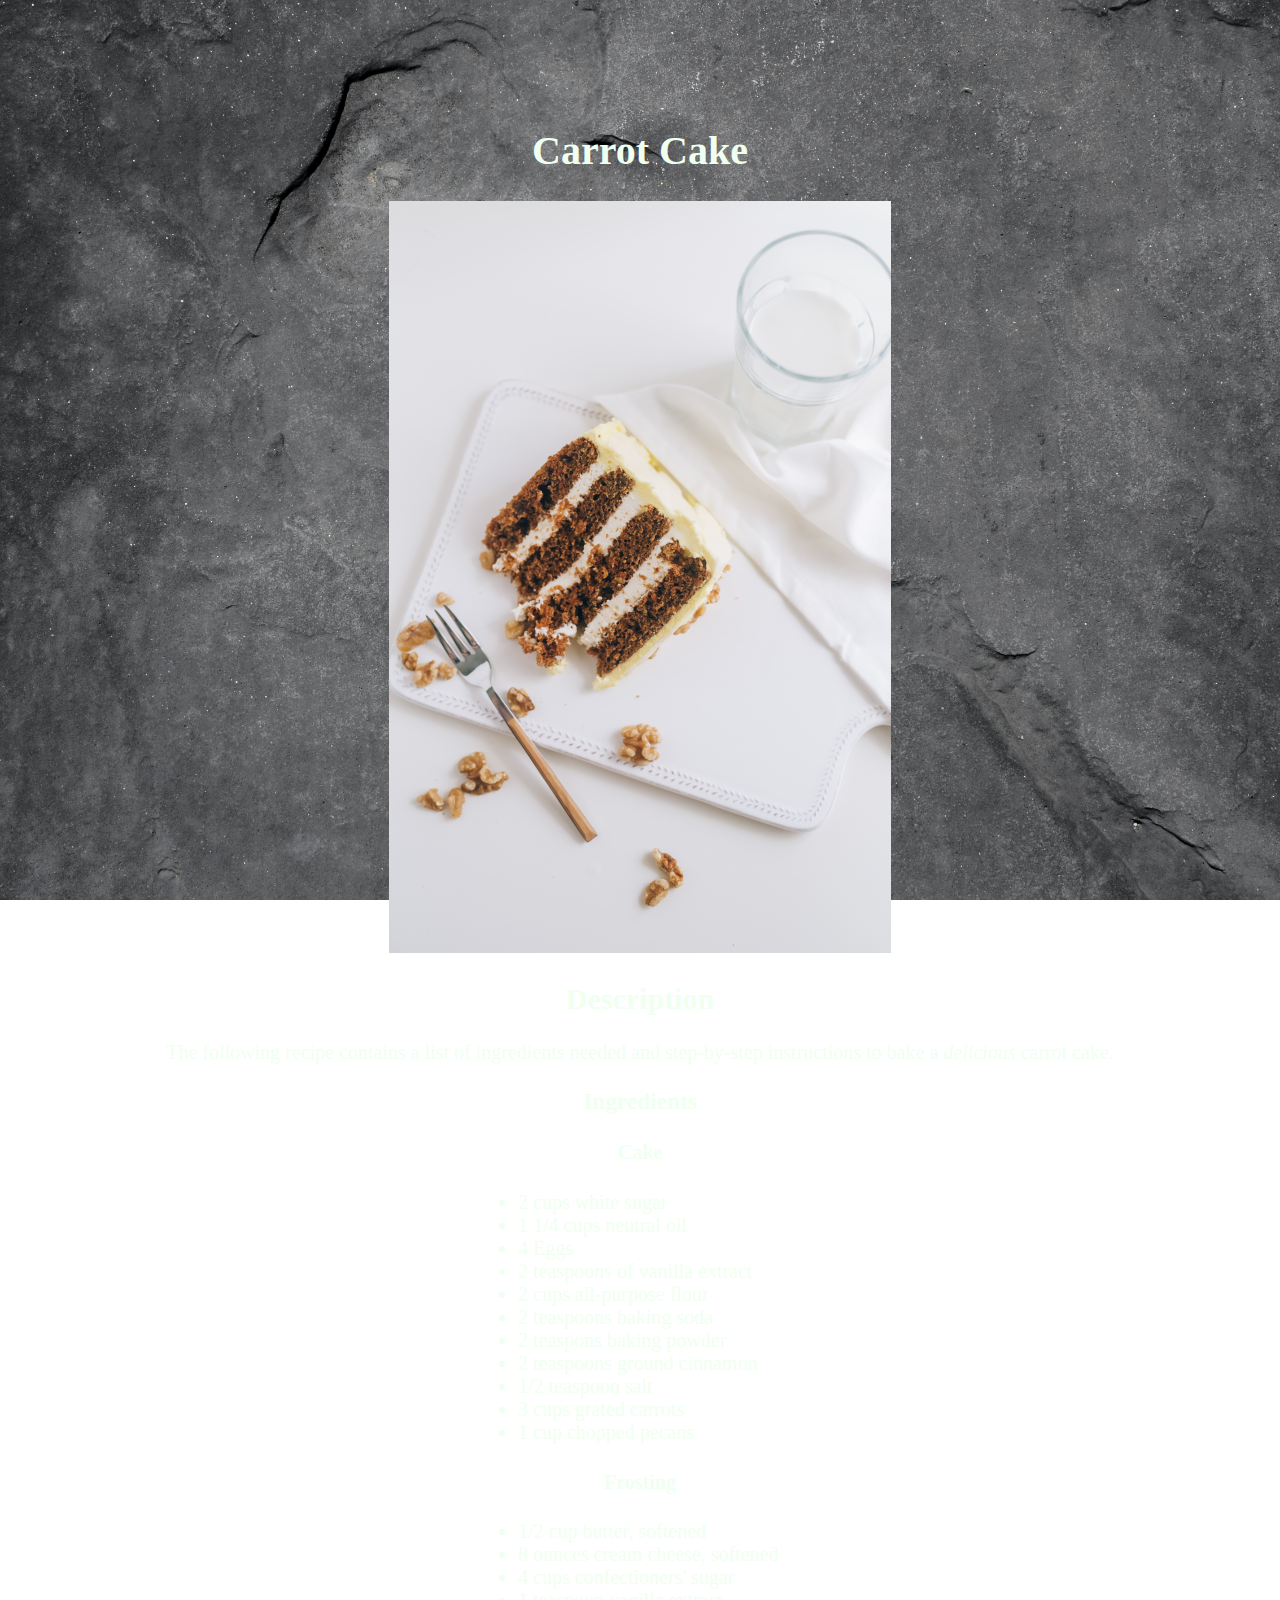
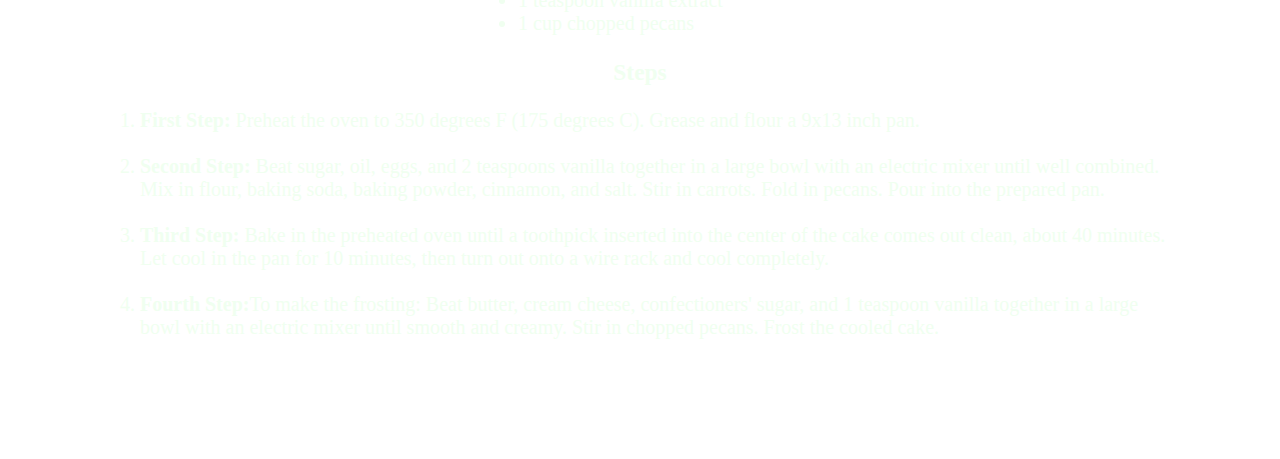
<file: recipes/carrot-cake.html>
<!DOCTYPE html>
<html lang="en" class="recipes">
<head>
    <meta charset="UTF-8">
    <meta http-equiv="X-UA-Compatible" content="IE=edge">
    <meta name="viewport" content="width=device-width, initial-scale=1.0">
    <title>Odin Recipes</title>
    <link rel="stylesheet" href="../styles.css">
</head>
<body class="bodyre">
    <h1>Carrot Cake</h1>

    <img src="../images/carrot-cake-img.jpg" width="502" height="752" alt="Here is an image of a carrot cake">
    
    <h2>Description</h2>

    <p>The following recipe contains a list of ingredients needed and step-by-step instructions to bake a <em>delicious</em> carrot cake.</p>

    <h3>Ingredients</h3>

    <h4>Cake</h4>

    <ul>
        <li>2 cups white sugar</li>
        <li>1 1/4 cups neutral oil</li>
        <li>4 Eggs</li>
        <li>2 teaspoons of vanilla extract</li>
        <li>2 cups all-purpose flour</li>
        <li>2 teaspoons baking soda</li>
        <li>2 teaspons baking powder</li>
        <li>2 teaspoons ground cinnamon</li>
        <li>1/2 teaspoon salt</li>
        <li>3 cups grated carrots</li>
        <li>1 cup chopped pecans</li>

    </ul>

    <h4>Frosting</h4>

    <ul>
        <li>1/2 cup butter, softened</li>
        <li>8 ounces cream cheese, softened</li>
        <li>4 cups confectioners' sugar</li>
        <li>1 teaspoon vanilla extract</li>
        <li>1 cup chopped pecans</li>
    </ul>

    <h3>Steps</h3>

    <ol>
        <li><strong>First Step:</strong> Preheat the oven to 350 degrees F (175 degrees C). Grease and flour a 9x13 inch pan.</li>
        <br>
        <li><strong>Second Step:</strong> Beat sugar, oil, eggs, and 2 teaspoons vanilla together in a large bowl with an electric mixer until well combined. Mix in flour, baking soda, baking powder, cinnamon, and salt. Stir in carrots. Fold in pecans. Pour into the prepared pan.</li>
        <br>
        <li><strong>Third Step:</strong> Bake in the preheated oven until a toothpick inserted into the center of the cake comes out clean, about 40 minutes. Let cool in the pan for 10 minutes, then turn out onto a wire rack and cool completely.</li>
        <br>
        <li><strong>Fourth Step:</strong>To make the frosting: Beat butter, cream cheese, confectioners' sugar, and 1 teaspoon vanilla together in a large bowl with an electric mixer until smooth and creamy. Stir in chopped pecans. Frost the cooled cake.</li>
    </ol>
</body>
</html>
</file>
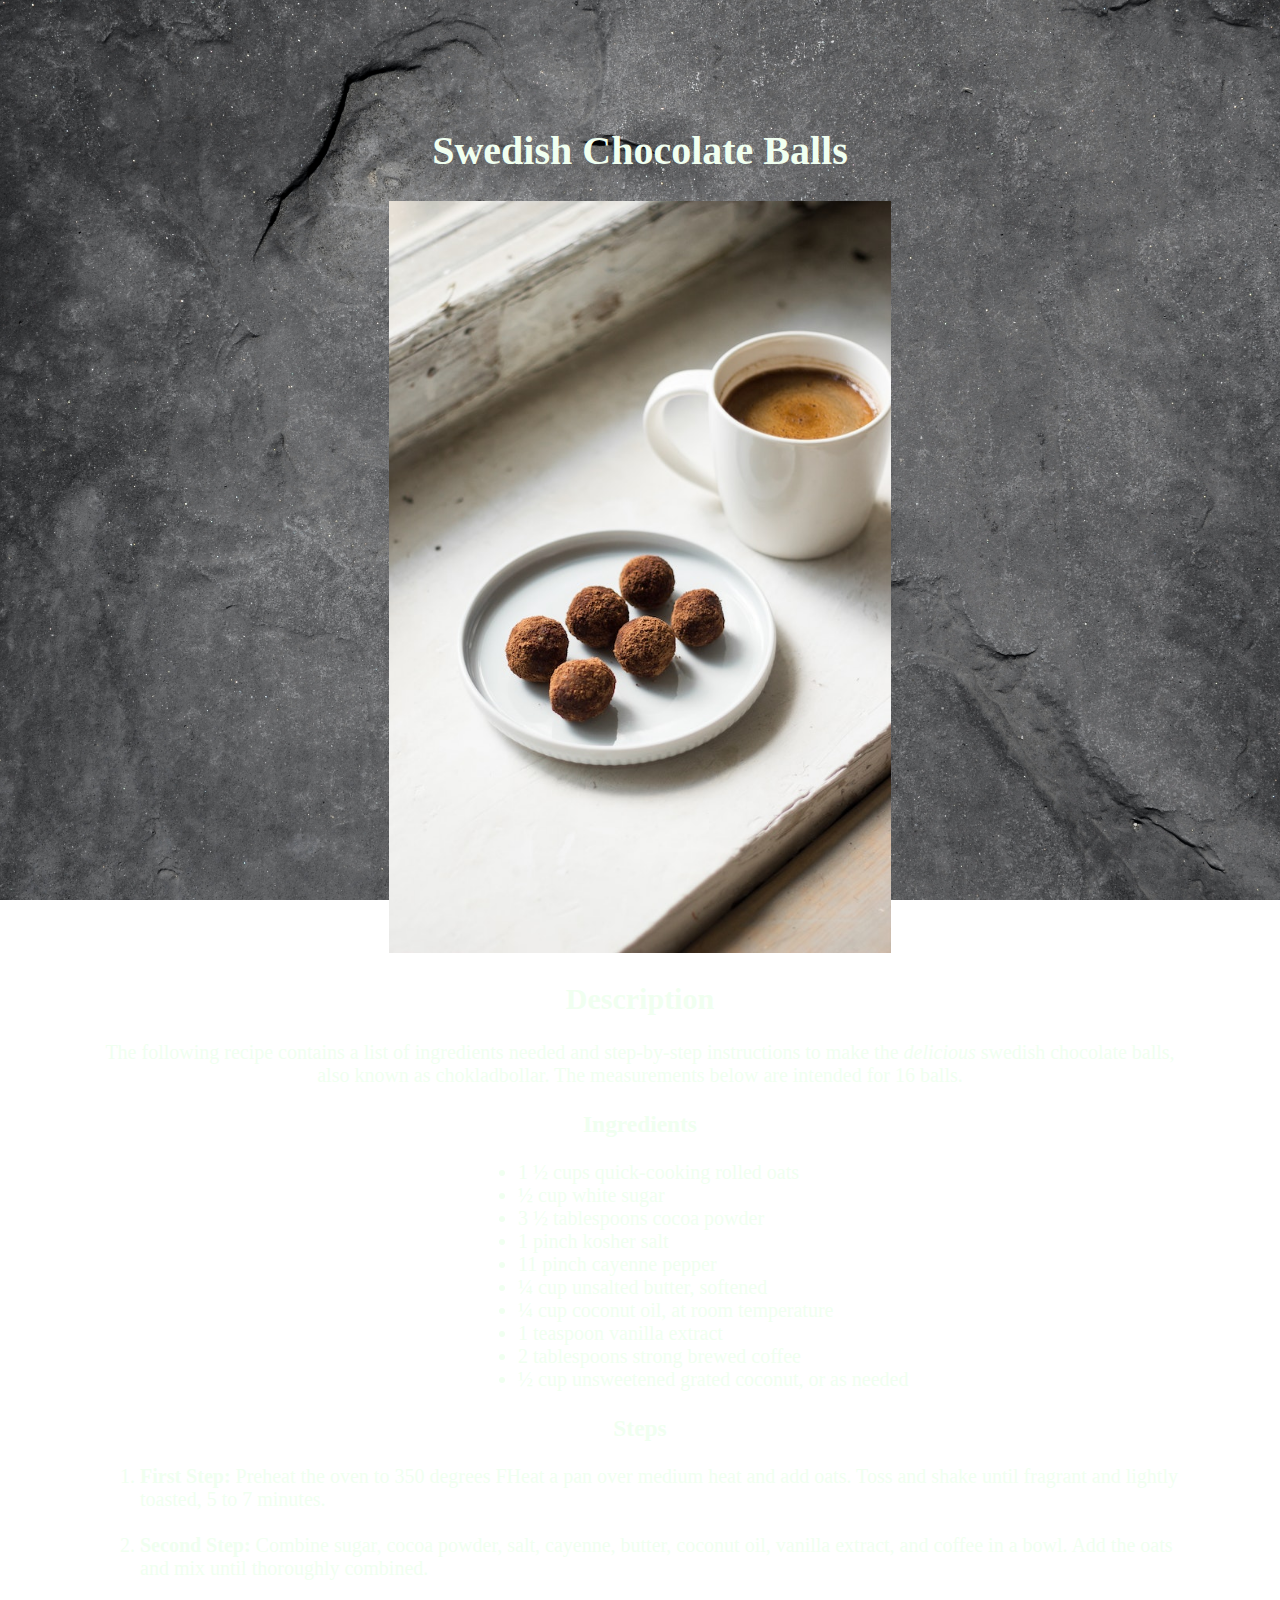
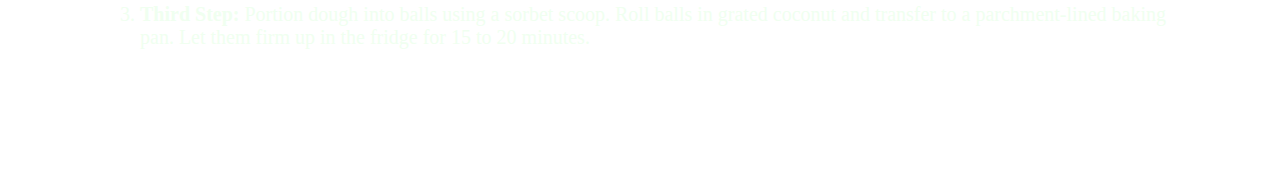
<file: recipes/chocolate-balls.html>
<!DOCTYPE html>
<html lang="en" class="recipes">
<head>
    <meta charset="UTF-8">
    <meta http-equiv="X-UA-Compatible" content="IE=edge">
    <meta name="viewport" content="width=device-width, initial-scale=1.0">
    <title>Odin Recipes</title>
    <link rel="stylesheet" href="../styles.css">
</head>
<body class="bodyre">
    <h1>Swedish Chocolate Balls</h1>

    <img src="../images/chocolate-balls-img.jpg" width="502" height="752" alt="Here is an image of some chocolate balls">
    
    <h2>Description</h2>

    <p>The following recipe contains a list of ingredients needed and step-by-step instructions to make the <em>delicious</em> swedish chocolate balls, also known as chokladbollar. The measurements below are intended for 16 balls.</p>

    <h3>Ingredients</h3>

    <ul>
        <li>1 ½ cups quick-cooking rolled oats</li>
        <li>½ cup white sugar</li>
        <li>3 ½ tablespoons cocoa powder</li>
        <li>1 pinch kosher salt</li>
        <li>11 pinch cayenne pepper</li>
        <li>¼ cup unsalted butter, softened</li>
        <li>¼ cup coconut oil, at room temperature</li>
        <li>1 teaspoon vanilla extract</li>
        <li>2 tablespoons strong brewed coffee</li>
        <li>½ cup unsweetened grated coconut, or as needed</li>
    </ul>

    <h3>Steps</h3>

    <ol>
        <li><strong>First Step:</strong> Preheat the oven to 350 degrees FHeat a pan over medium heat and add oats. Toss and shake until fragrant and lightly toasted, 5 to 7 minutes.</li>
        <br>
        <li><strong>Second Step:</strong> Combine sugar, cocoa powder, salt, cayenne, butter, coconut oil, vanilla extract, and coffee in a bowl. Add the oats and mix until thoroughly combined.</li>
        <br>
        <li><strong>Third Step:</strong> Portion dough into balls using a sorbet scoop. Roll balls in grated coconut and transfer to a parchment-lined baking pan. Let them firm up in the fridge for 15 to 20 minutes.</li>
    </ol>
</body>
</html>
</file>
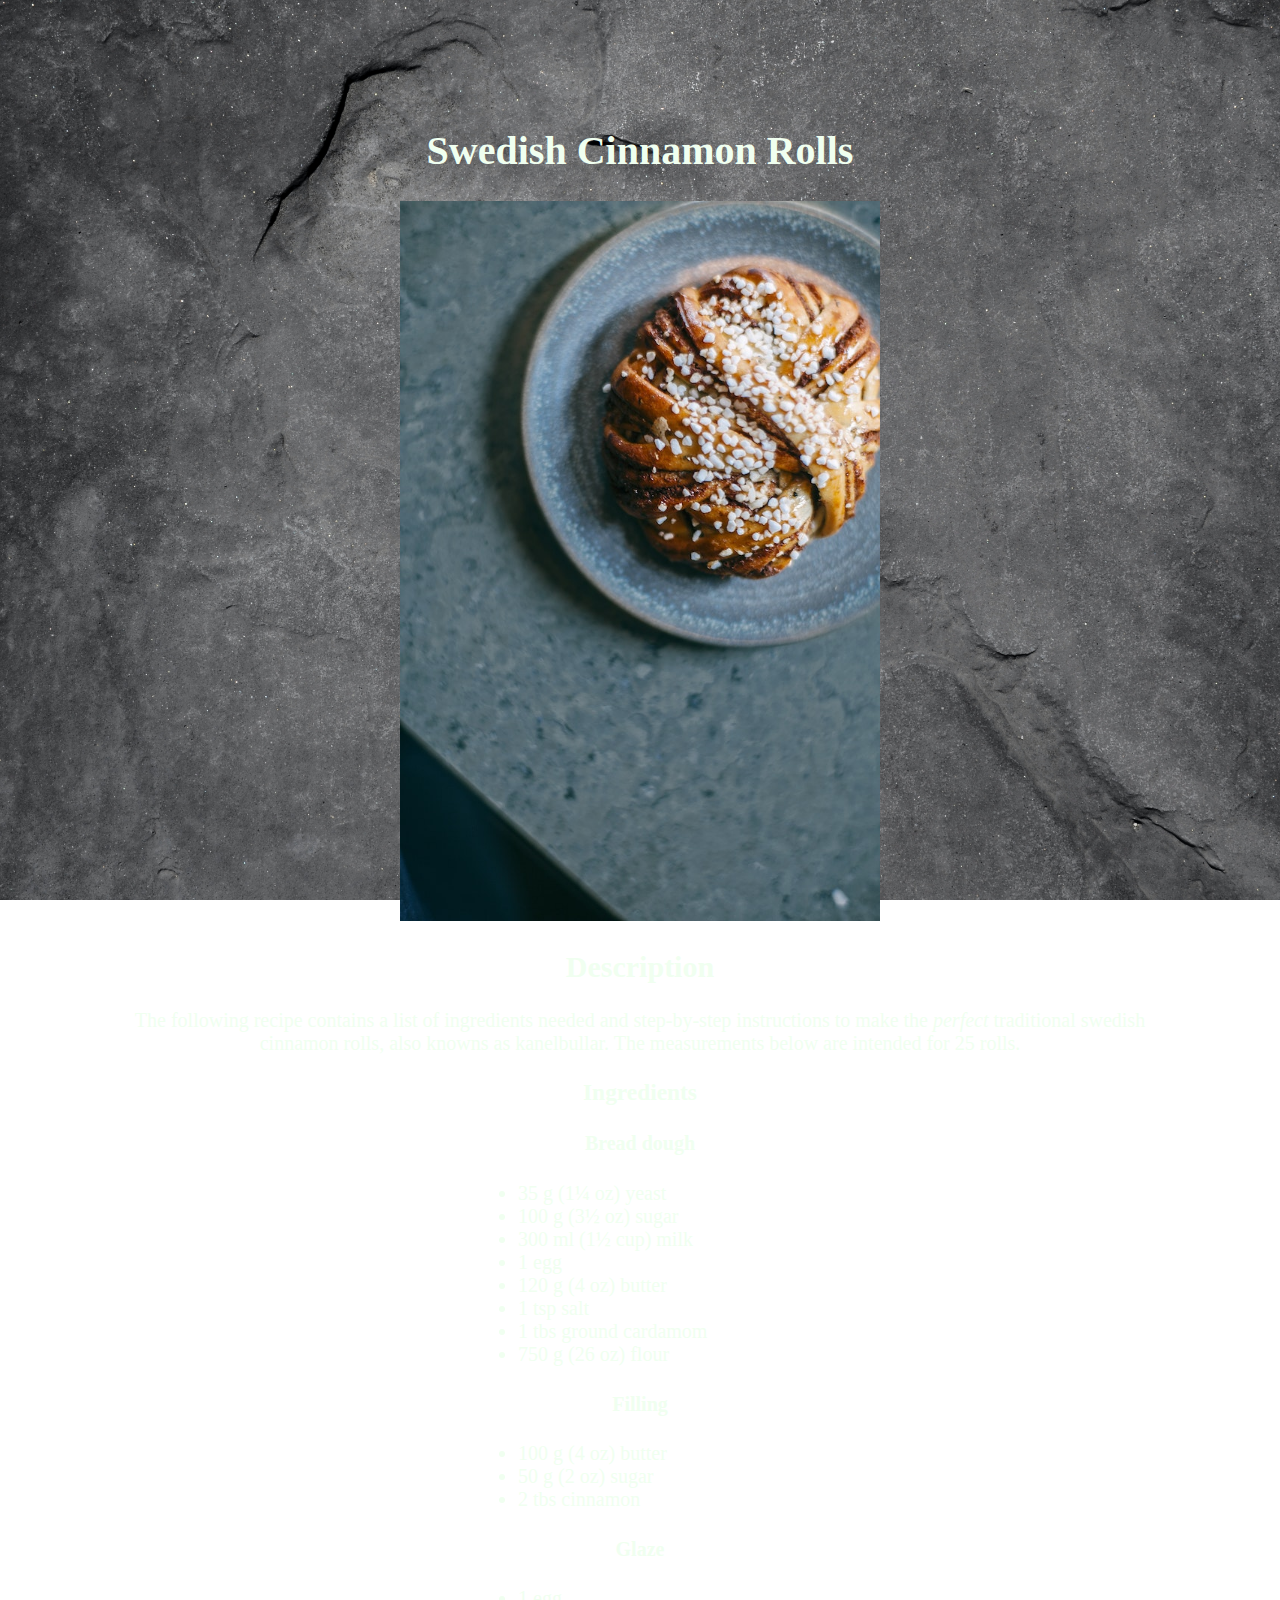
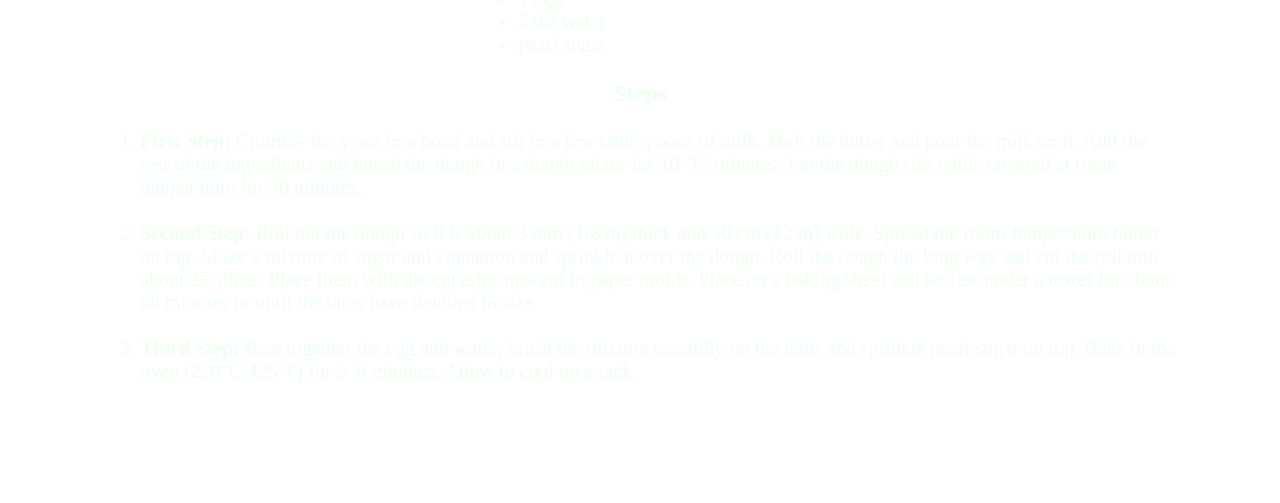
<file: recipes/cinnamon-rolls.html>
<!DOCTYPE html>
<html lang="en" class="recipes">
<head>
    <meta charset="UTF-8">
    <meta http-equiv="X-UA-Compatible" content="IE=edge">
    <meta name="viewport" content="width=device-width, initial-scale=1.0">
    <title>Odin Recipes</title>
    <link rel="stylesheet" href="../styles.css">
</head>
<body class="bodyre">
    <h1>Swedish Cinnamon Rolls</h1>

    <img src="../images/cinnamon-rolls-img.jpg" width="480" height="720" alt="Here is an image of a cinnamon roll.">
    
    <h2>Description</h2>

    <p>The following recipe contains a list of ingredients needed and step-by-step instructions to make the <em>perfect</em> traditional swedish cinnamon rolls, also knowns as kanelbullar. The measurements below are intended for 25 rolls.</p>

    <h3>Ingredients</h3>

    <h4>Bread dough</h4>

    <ul>
        <li>35 g (1¼ oz) yeast</li>
        <li>100 g (3½ oz) sugar</li>
        <li>300 ml (1½ cup) milk</li>
        <li>1 egg</li>
        <li>120 g (4 oz) butter</li>
        <li>1 tsp salt</li>
        <li>1 tbs ground cardamom</li>
        <li>750 g (26 oz) flour</li>

    </ul>

    <h4>Filling</h4>

    <ul>
        <li>100 g (4 oz) butter</li>
        <li>50 g (2 oz) sugar</li>
        <li>2 tbs cinnamon</li>
    </ul>

    <h4>Glaze</h4>

    <ul>
        <li>1 egg</li>
        <li>2 tbs water</li>
        <li>pearl sugar</li>
    </ul>

    <h3>Steps</h3>

    <ol>
        <li><strong>First Step:</strong> Crumble the yeast in a bowl and stir in a few tablespoons of milk. Melt the butter and pour the milk on it. Add the rest of the ingredients and knead the dough in a dough mixer for 10–15 minutes. Let the dough rise while covered at room temperature for 30 minutes.</li>
        <br>
        <li><strong>Second Step:</strong> Roll out the dough so it is about 3 mm (1/8 in) thick and 30 cm (12 in) wide. Spread the room-temperature butter on top. Make a mixture of sugar and cinnamon and sprinkle it over the dough. Roll the dough the long way and cut the roll into about 25 slices. Place them with the cut edge upward in paper molds. Place on a baking sheet and let rise under a towel for about 60 minutes or until the buns have doubled in size.</li>
        <br>
        <li><strong>Third Step:</strong> Beat together the egg and water, brush the mixture carefully on the buns and sprinkle pearl sugar on top. Bake in the oven (220°C/425°F) for 5–6 minutes. Allow to cool on a rack.</li>
    </ol>
</body>
</html>
</file>
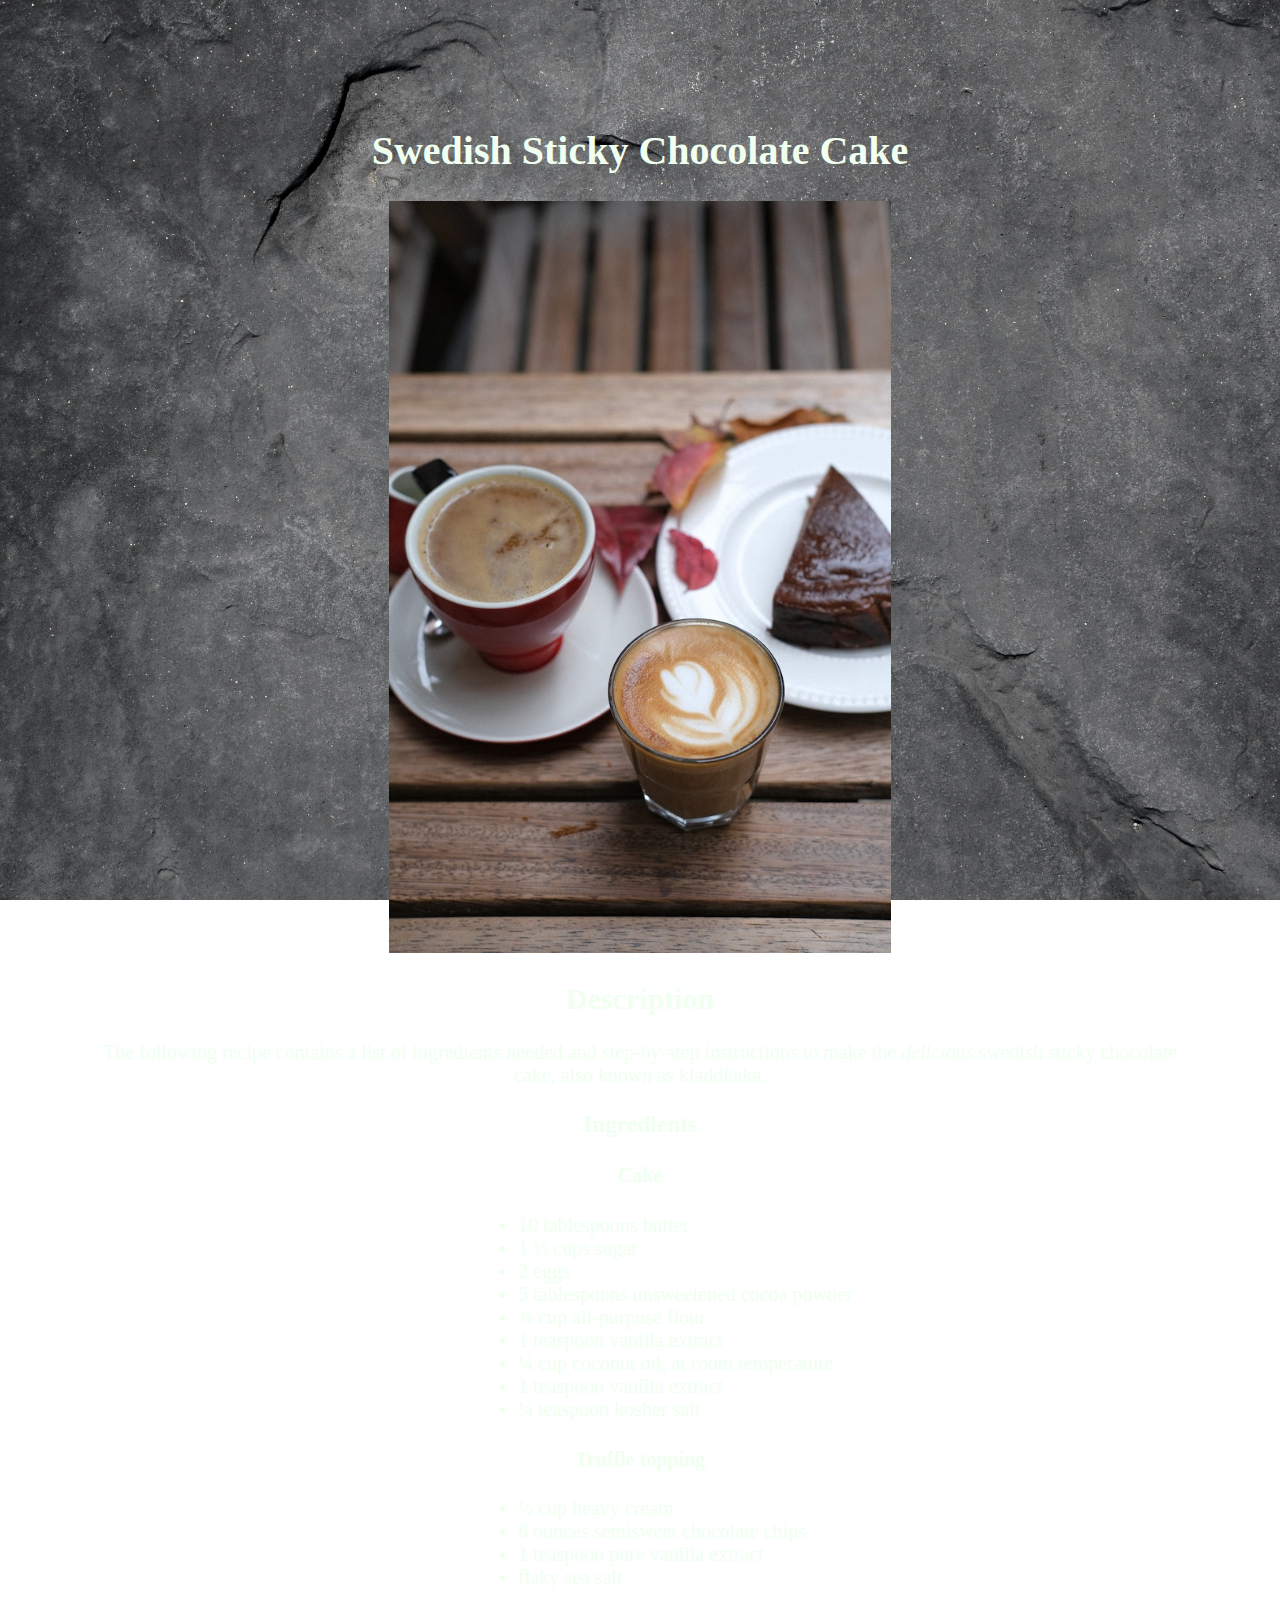
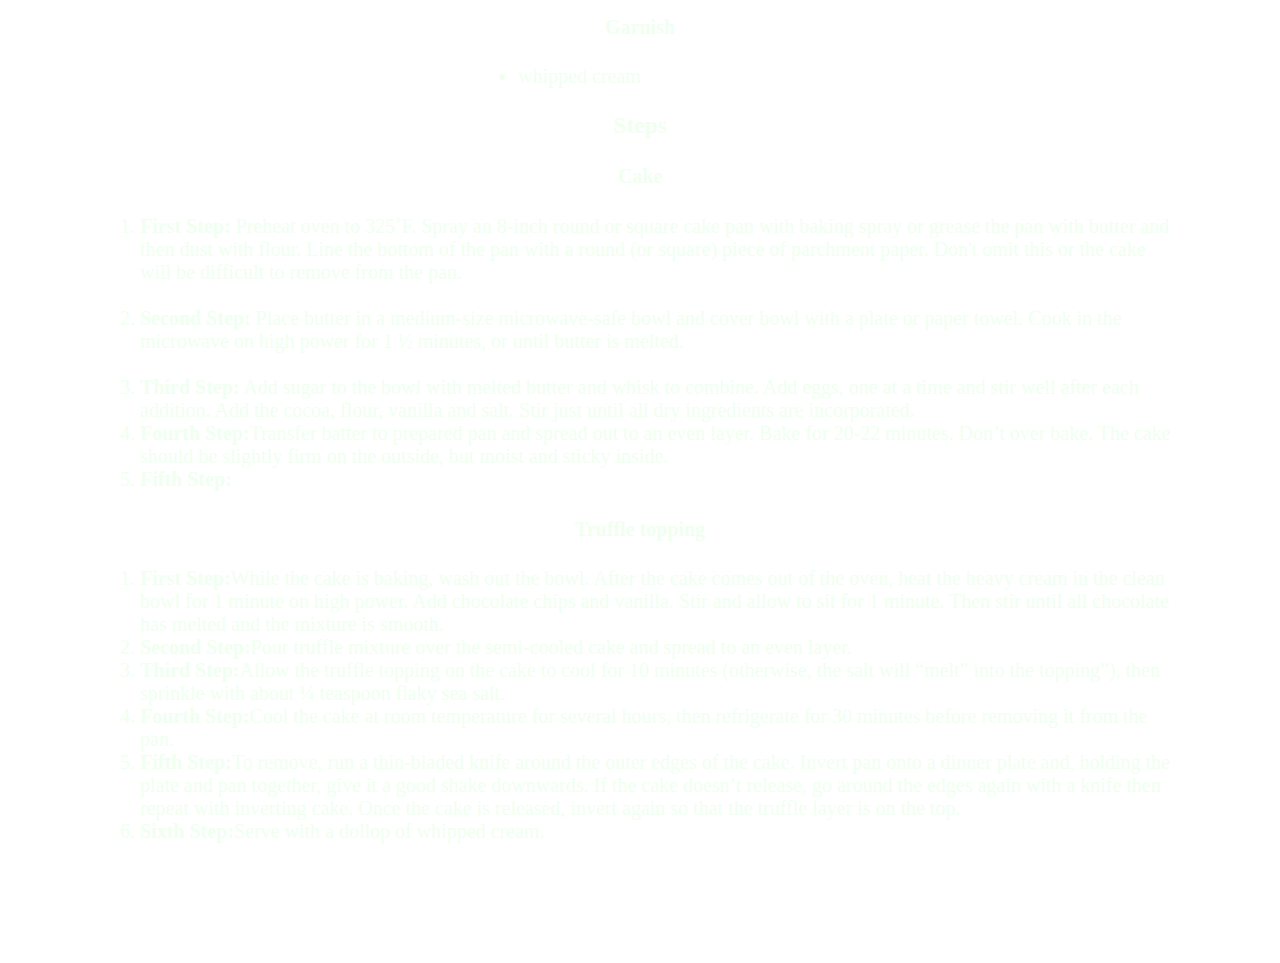
<file: recipes/kladdkaka.html>
<!DOCTYPE html>
<html lang="en" class="recipes">
<head>
    <meta charset="UTF-8">
    <meta http-equiv="X-UA-Compatible" content="IE=edge">
    <meta name="viewport" content="width=device-width, initial-scale=1.0">
    <title>Odin Recipes</title>
    <link rel="stylesheet" href="../styles.css">
</head>
<body class="bodyre">
    <h1>Swedish Sticky Chocolate Cake</h1>

    <img src="../images/kladdkaka-img.jpg" width="502" height="752" alt="Here is an image of a swedish sticky chocolate cake">
    
    <h2>Description</h2>

    <p>The following recipe contains a list of ingredients needed and step-by-step instructions to make the <em>delicious</em> swedish sticky chocolate cake, also known as kladdkaka.</p>

    <h3>Ingredients</h3>

    <h4>Cake</h4>

    <ul>
        <li>10 tablespoons butter</li>
        <li>1 ⅓ cups sugar</li>
        <li>2 eggs</li>
        <li>5 tablespoons unsweetened cocoa powder</li>
        <li>¾ cup all-purpose flour</li>
        <li>1 teaspoon vanilla extract</li>
        <li>¼ cup coconut oil, at room temperature</li>
        <li>1 teaspoon vanilla extract</li>
        <li>¼ teaspoon kosher salt</li>
    </ul>

    <h4>Truffle topping</h4>

    <ul>
        <li>½ cup heavy cream</li>
        <li>8 ounces semisweet chocolate chips</li>
        <li>1 teaspoon pure vanilla extract</li>
        <li>flaky sea salt</li>
    </ul>

    <h4>Garnish</h4>

    <ul>
        <li>whipped cream</li>
    </ul>

    <h3>Steps</h3>

    <h4>Cake</h4>

    <ol>
        <li><strong>First Step:</strong> Preheat oven to 325˚F. Spray an 8-inch round or square cake pan with baking spray or grease the pan with butter and then dust with flour. Line the bottom of the pan with a round (or square) piece of parchment paper. Don't omit this or the cake will be difficult to remove from the pan.</li>
        <br>
        <li><strong>Second Step:</strong> Place butter in a medium-size microwave-safe bowl and cover bowl with a plate or paper towel. Cook in the microwave on high power for 1 ½ minutes, or until butter is melted.</li>
        <br>
        <li><strong>Third Step:</strong> Add sugar to the bowl with melted butter and whisk to combine. Add eggs, one at a time and stir well after each addition. Add the cocoa, flour, vanilla and salt. Stir just until all dry ingredients are incorporated.</li>
        <li><strong>Fourth Step:</strong>Transfer batter to prepared pan and spread out to an even layer. Bake for 20-22 minutes. Don’t over bake. The cake should be slightly firm on the outside, but moist and sticky inside.</li>
        <li><strong>Fifth Step:</strong></li>
    </ol>

    <h4>Truffle topping</h4>

    <ol>
        <li><strong>First Step:</strong>While the cake is baking, wash out the bowl. After the cake comes out of the oven, heat the heavy cream in the clean bowl for 1 minute on high power. Add chocolate chips and vanilla. Stir and allow to sit for 1 minute. Then stir until all chocolate has melted and the mixture is smooth.</li>
        <li><strong>Second Step:</strong>Pour truffle mixture over the semi-cooled cake and spread to an even layer.</li>
        <li><strong>Third Step:</strong>Allow the truffle topping on the cake to cool for 10 minutes (otherwise, the salt will “melt” into the topping”), then sprinkle with about ¼ teaspoon flaky sea salt.</li>
        <li><strong>Fourth Step:</strong>Cool the cake at room temperature for several hours, then refrigerate for 30 minutes before removing it from the pan. </li>
        <li><strong>Fifth Step:</strong>To remove, run a thin-bladed knife around the outer edges of the cake. Invert pan onto a dinner plate and, holding the plate and pan together, give it a good shake downwards. If the cake doesn’t release, go around the edges again with a knife then repeat with inverting cake. Once the cake is released, invert again so that the truffle layer is on the top.</li>
        <li><strong>Sixth Step:</strong>Serve with a dollop of whipped cream.</li> 
    </ol>
</body>
</html>
</file>
<file: styles.css>
html { 
    background: url(./images/baking-img.jpg) no-repeat center center fixed; 
    -webkit-background-size: cover;
    -moz-background-size: cover;
    -o-background-size: cover;
    background-size: cover;
    color: #F0FFF0;
    text-align: left;
    font-family: 'Times New Roman', Georgia, Garamond;
    font-size: 20px;
}

.recipes{
    background: url(./images/texture.jpg) no-repeat center center fixed; 
    -webkit-background-size: cover;
    -moz-background-size: cover;
    -o-background-size: cover;
    background-size: cover;
    text-align: center;
}

.bodyre ul,
ol{
    text-align: left;
}

a:link {
    color: rgb(221,160,221);
  }
  
a:visited {
    color: rgb(150, 53, 150);
  }

a:hover{
    color: rgb(218,112,214);
}
  
a:active {
    color: rgb(255,0,255);
}

@media (orientation: landscape){
    body{
        margin: 80px;
        margin-left: 40%;
        padding: 20px;
    }
    
    .bodyre{
        margin: 80px;
        padding: 20px; 
    }

    .bodyre ul{
        transform: translate(35%, 0%);
    }
}

@media (orientation: portrait){
    body{
        margin: 50px;
        margin-left: 40%;
        padding: 10px;
    }

    .bodyre{
        margin: 35px;
        padding: 15px;
    }

    img{
        height: auto;
        width: 80%;
    }
}
</file>
